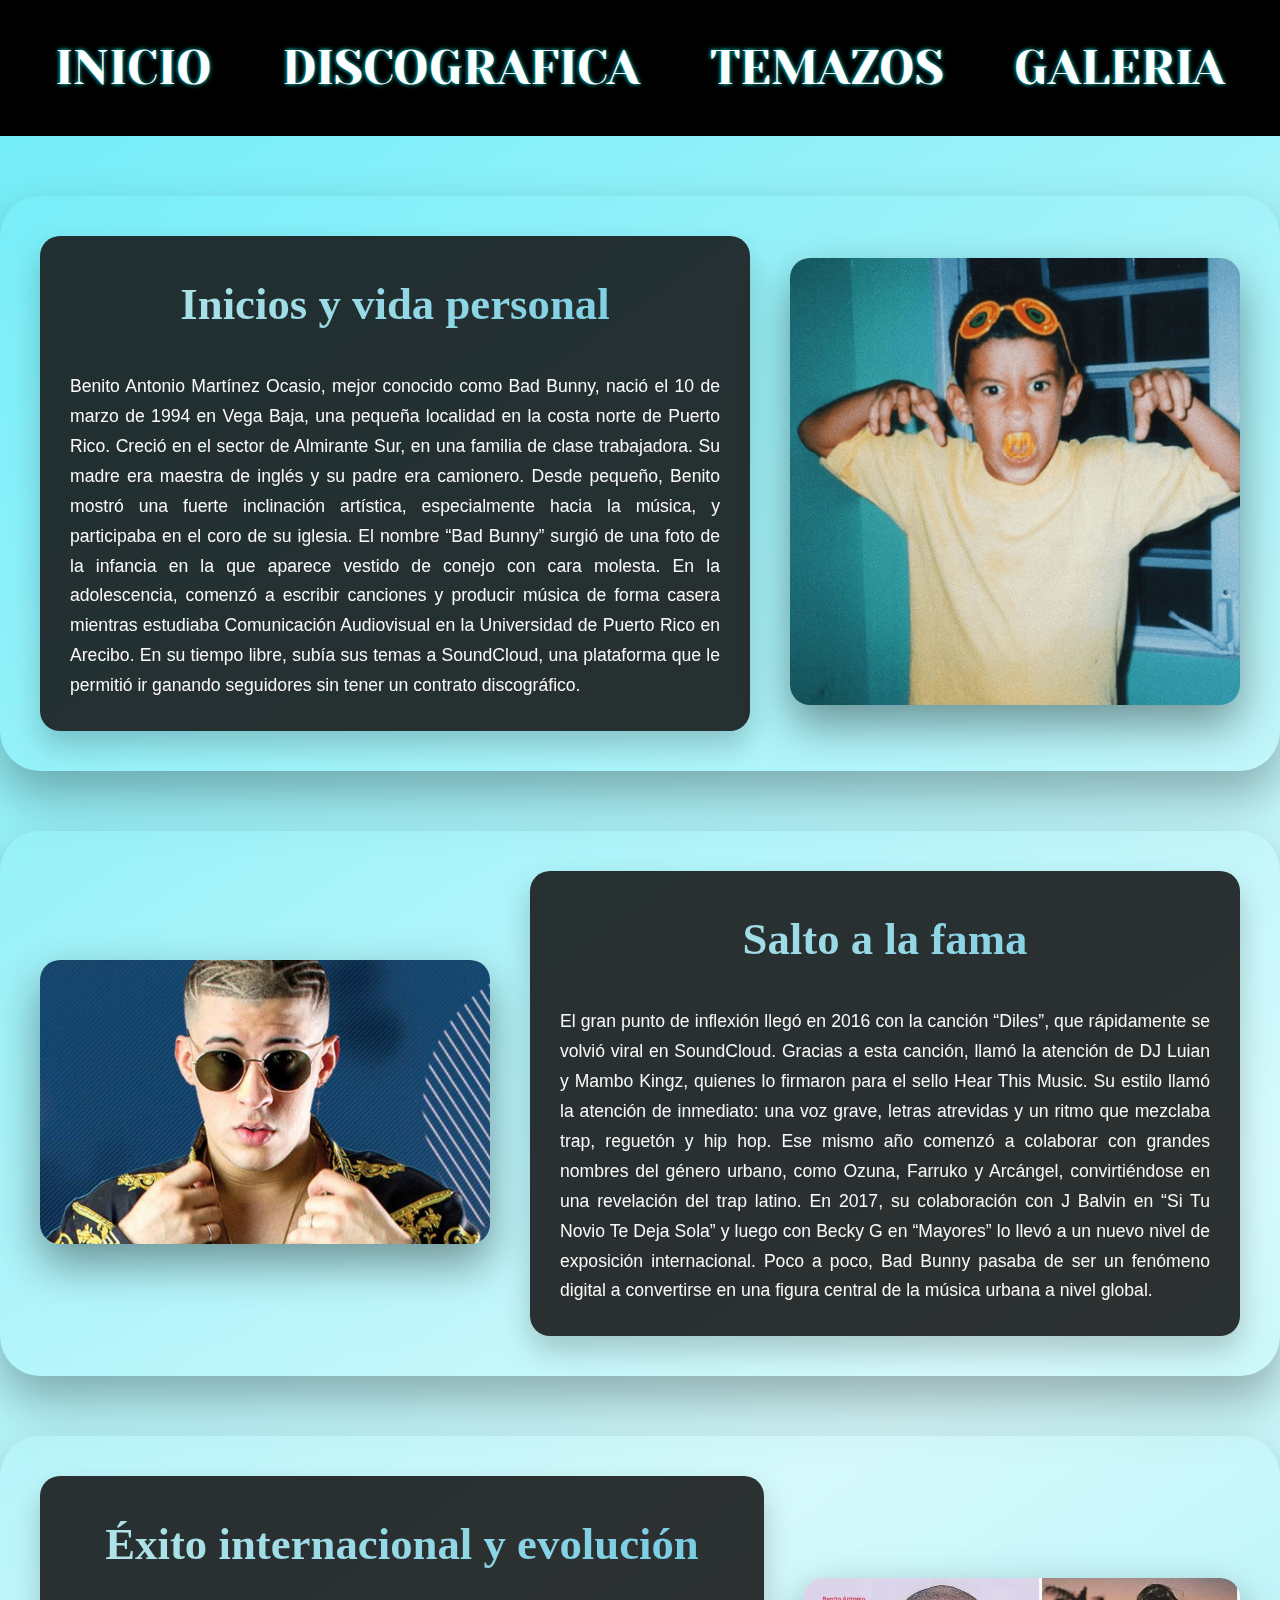
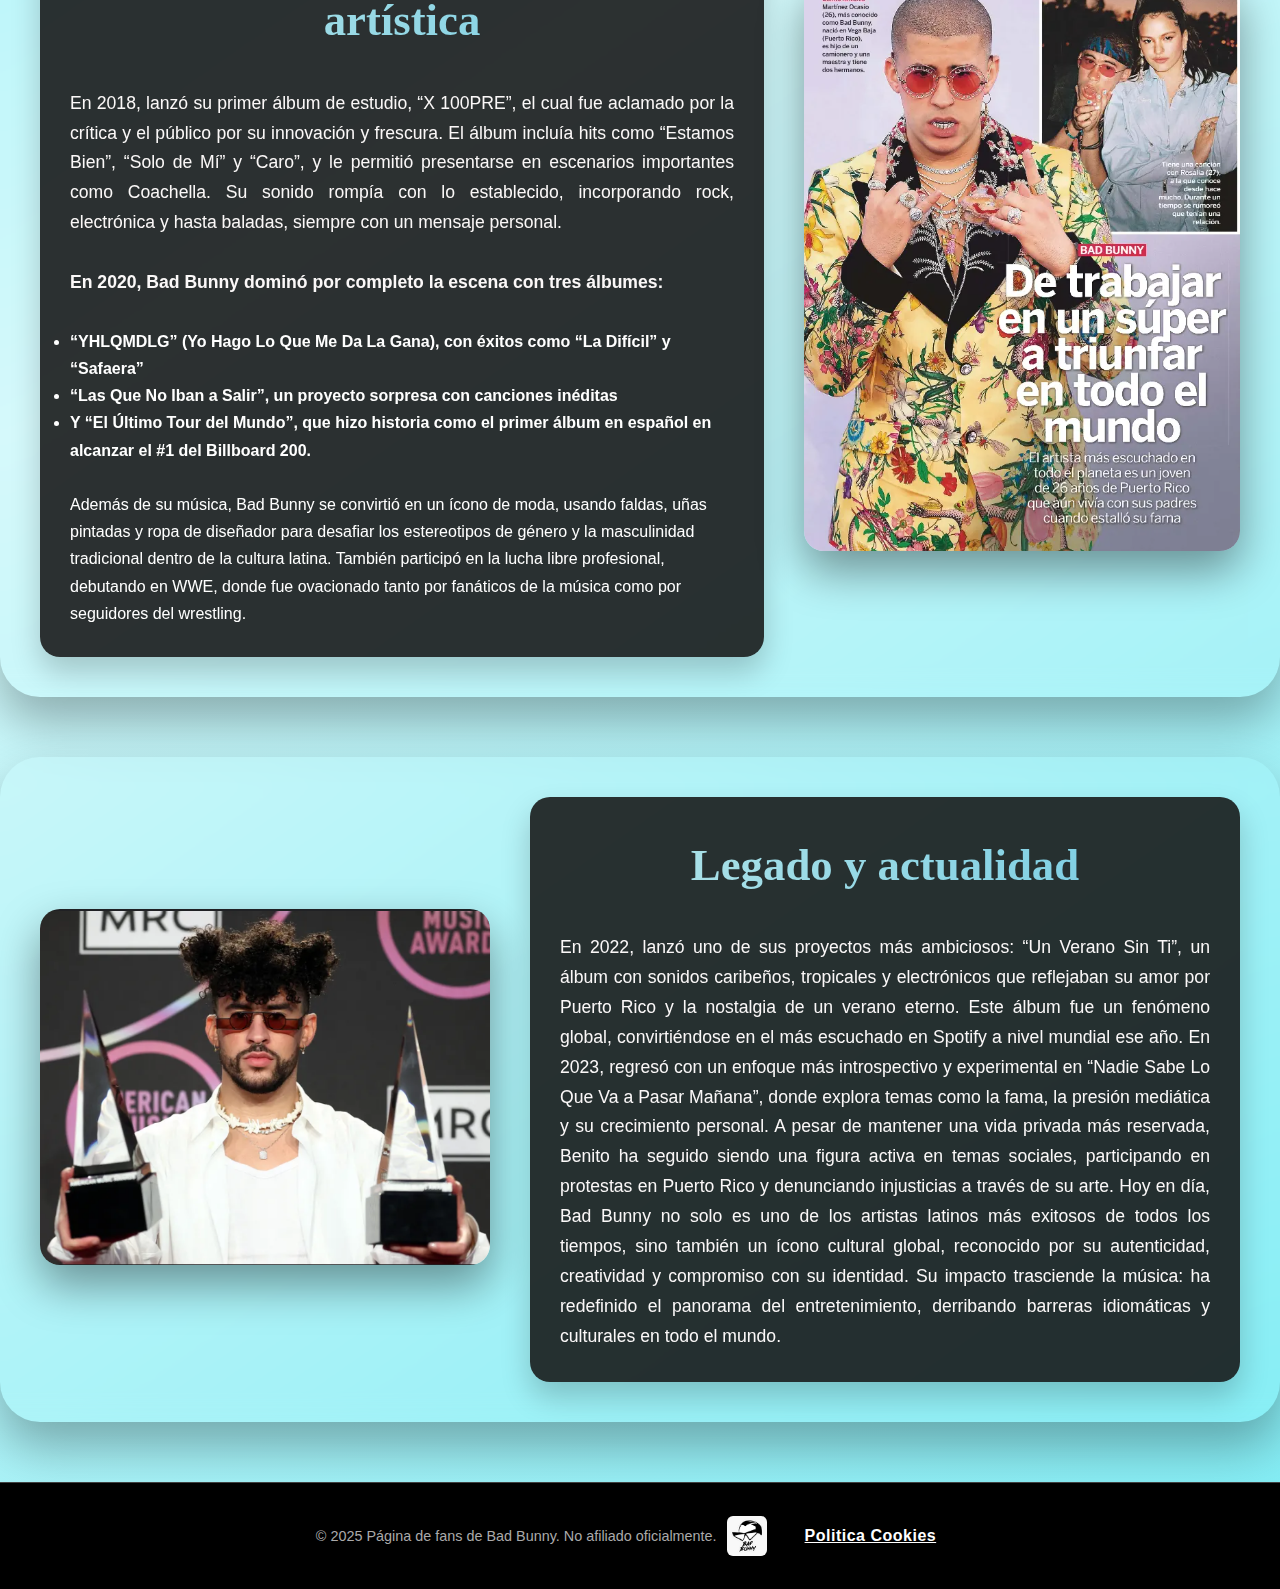
<file: pages/biografia.html>
<!DOCTYPE html>
<html lang="en">
<head>
    <meta charset="UTF-8">
    <meta name="viewport" content="width=device-width, initial-scale=1.0">
    <title>WEB OFICIAL BAD BUNNY</title>
    <link rel="stylesheet" href="../style.css">
    <link rel="icon" href="../images/lodoPaginaWeb.png">
</head>
<body class="body-Bio">
    <div id="enlaces">
        <a href="../index.html" id="cadaEnlace">INICIO</a>
        <a href="../pages/musica.html" id="cadaEnlace">DISCOGRAFICA</a>
        <a href="../pages/cancioneFamosas.html" id="cadaEnlace">TEMAZOS</a>
        <a href="../pages/fotos.html" id="cadaEnlace">GALERIA</a>
    </div>

    

    <div class="contenedor-Bio">
      <div class="textoBiografia">
        <h1 class="h1-Bio">Inicios y vida personal</h1>
        <p class="p-Bio">Benito Antonio Martínez Ocasio, mejor conocido como Bad Bunny, nació el 10 de marzo de 1994 en Vega Baja, una pequeña localidad en la costa norte de Puerto Rico. Creció en el sector de Almirante Sur, en una familia de clase trabajadora. Su madre era maestra de inglés y su padre era camionero. Desde pequeño, Benito mostró una fuerte inclinación artística, especialmente hacia la música, y participaba en el coro de su iglesia.
    
          El nombre “Bad Bunny” surgió de una foto de la infancia en la que aparece vestido de conejo con cara molesta. En la adolescencia, comenzó a escribir canciones y producir música de forma casera mientras estudiaba Comunicación Audiovisual en la Universidad de Puerto Rico en Arecibo. En su tiempo libre, subía sus temas a SoundCloud, una plataforma que le permitió ir ganando seguidores sin tener un contrato discográfico.</p>
      </div>
      <div>
        <img src="../images/BB-Biografia.png" alt="" id="images-Bio">
      </div>
    </div>
    
    <div class="contenedor-Bio">
      <div>
        <img src="../images/salto fama-Bio.png" alt="" id="images-Bio2">
      </div>
      <div class="textoBiografia">
        <h1 class="h1-Bio">Salto a la fama</h1>
        <p class="p-Bio">El gran punto de inflexión llegó en 2016 con la canción “Diles”, que rápidamente se volvió viral en SoundCloud. Gracias a esta canción, llamó la atención de DJ Luian y Mambo Kingz, quienes lo firmaron para el sello Hear This Music. Su estilo llamó la atención de inmediato: una voz grave, letras atrevidas y un ritmo que mezclaba trap, reguetón y hip hop.

          Ese mismo año comenzó a colaborar con grandes nombres del género urbano, como Ozuna, Farruko y Arcángel, convirtiéndose en una revelación del trap latino. En 2017, su colaboración con J Balvin en “Si Tu Novio Te Deja Sola” y luego con Becky G en “Mayores” lo llevó a un nuevo nivel de exposición internacional. Poco a poco, Bad Bunny pasaba de ser un fenómeno digital a convertirse en una figura central de la música urbana a nivel global.</p>
      </div>    
    </div>

    <div class="contenedor-Bio">
      <div class="textoBiografia1">
        <h1 class="h1-Bio">Éxito internacional y evolución artística</h1>
        <p class="p-Bio">En 2018, lanzó su primer álbum de estudio, “X 100PRE”, el cual fue aclamado por la crítica y el público por su innovación y frescura. El álbum incluía hits como “Estamos Bien”, “Solo de Mí” y “Caro”, y le permitió presentarse en escenarios importantes como Coachella. Su sonido rompía con lo establecido, incorporando rock, electrónica y hasta baladas, siempre con un mensaje personal. <br><br>

        <strong>En 2020, Bad Bunny dominó por completo la escena con tres álbumes:</strong> <br><br>
          
          <strong><ul>
            <li>“YHLQMDLG” (Yo Hago Lo Que Me Da La Gana), con éxitos como “La Difícil” y “Safaera”</li>
            <li>“Las Que No Iban a Salir”, un proyecto sorpresa con canciones inéditas</li>
            <li> Y “El Último Tour del Mundo”, que hizo historia como el primer álbum en español en alcanzar el #1 del Billboard 200.</li>
          </ul></strong>

          <br>
          Además de su música, Bad Bunny se convirtió en un ícono de moda, usando faldas, uñas pintadas y ropa de diseñador para desafiar los estereotipos de género y la masculinidad tradicional dentro de la cultura latina. También participó en la lucha libre profesional, debutando en WWE, donde fue ovacionado tanto por fanáticos de la música como por seguidores del wrestling.</p>
      </div>
      <div>
        <img src="../images/exito internacional-Bio.png" alt="" id="images-Bio3">
      </div>
    </div>

    <div class="contenedor-Bio">
      <div>
        <img src="../images/actualidad-Bio.png" alt="" id="images-Bio4">
      </div>
      <div class="textoBiografia">
        <h1 class="h1-Bio">Legado y actualidad</h1>
        <p class="p-Bio">En 2022, lanzó uno de sus proyectos más ambiciosos: “Un Verano Sin Ti”, un álbum con sonidos caribeños, tropicales y electrónicos que reflejaban su amor por Puerto Rico y la nostalgia de un verano eterno. Este álbum fue un fenómeno global, convirtiéndose en el más escuchado en Spotify a nivel mundial ese año.

        En 2023, regresó con un enfoque más introspectivo y experimental en “Nadie Sabe Lo Que Va a Pasar Mañana”, donde explora temas como la fama, la presión mediática y su crecimiento personal. A pesar de mantener una vida privada más reservada, Benito ha seguido siendo una figura activa en temas sociales, participando en protestas en Puerto Rico y denunciando injusticias a través de su arte.
          
        Hoy en día, Bad Bunny no solo es uno de los artistas latinos más exitosos de todos los tiempos, sino también un ícono cultural global, reconocido por su autenticidad, creatividad y compromiso con su identidad. Su impacto trasciende la música: ha redefinido el panorama del entretenimiento, derribando barreras idiomáticas y culturales en todo el mundo.</p>
      </div>
      
    </div>
    
    <footer>
      <p>© 2025 Página de fans de Bad Bunny. No afiliado oficialmente.</p> <img src="../images/lodoPaginaWeb.png" alt="" id="logoInicio"><button id="cookies"><a href="../pages/cookies.html">Politica Cookies</a></button>
    </footer>

  </body>
  

</html>
</file>
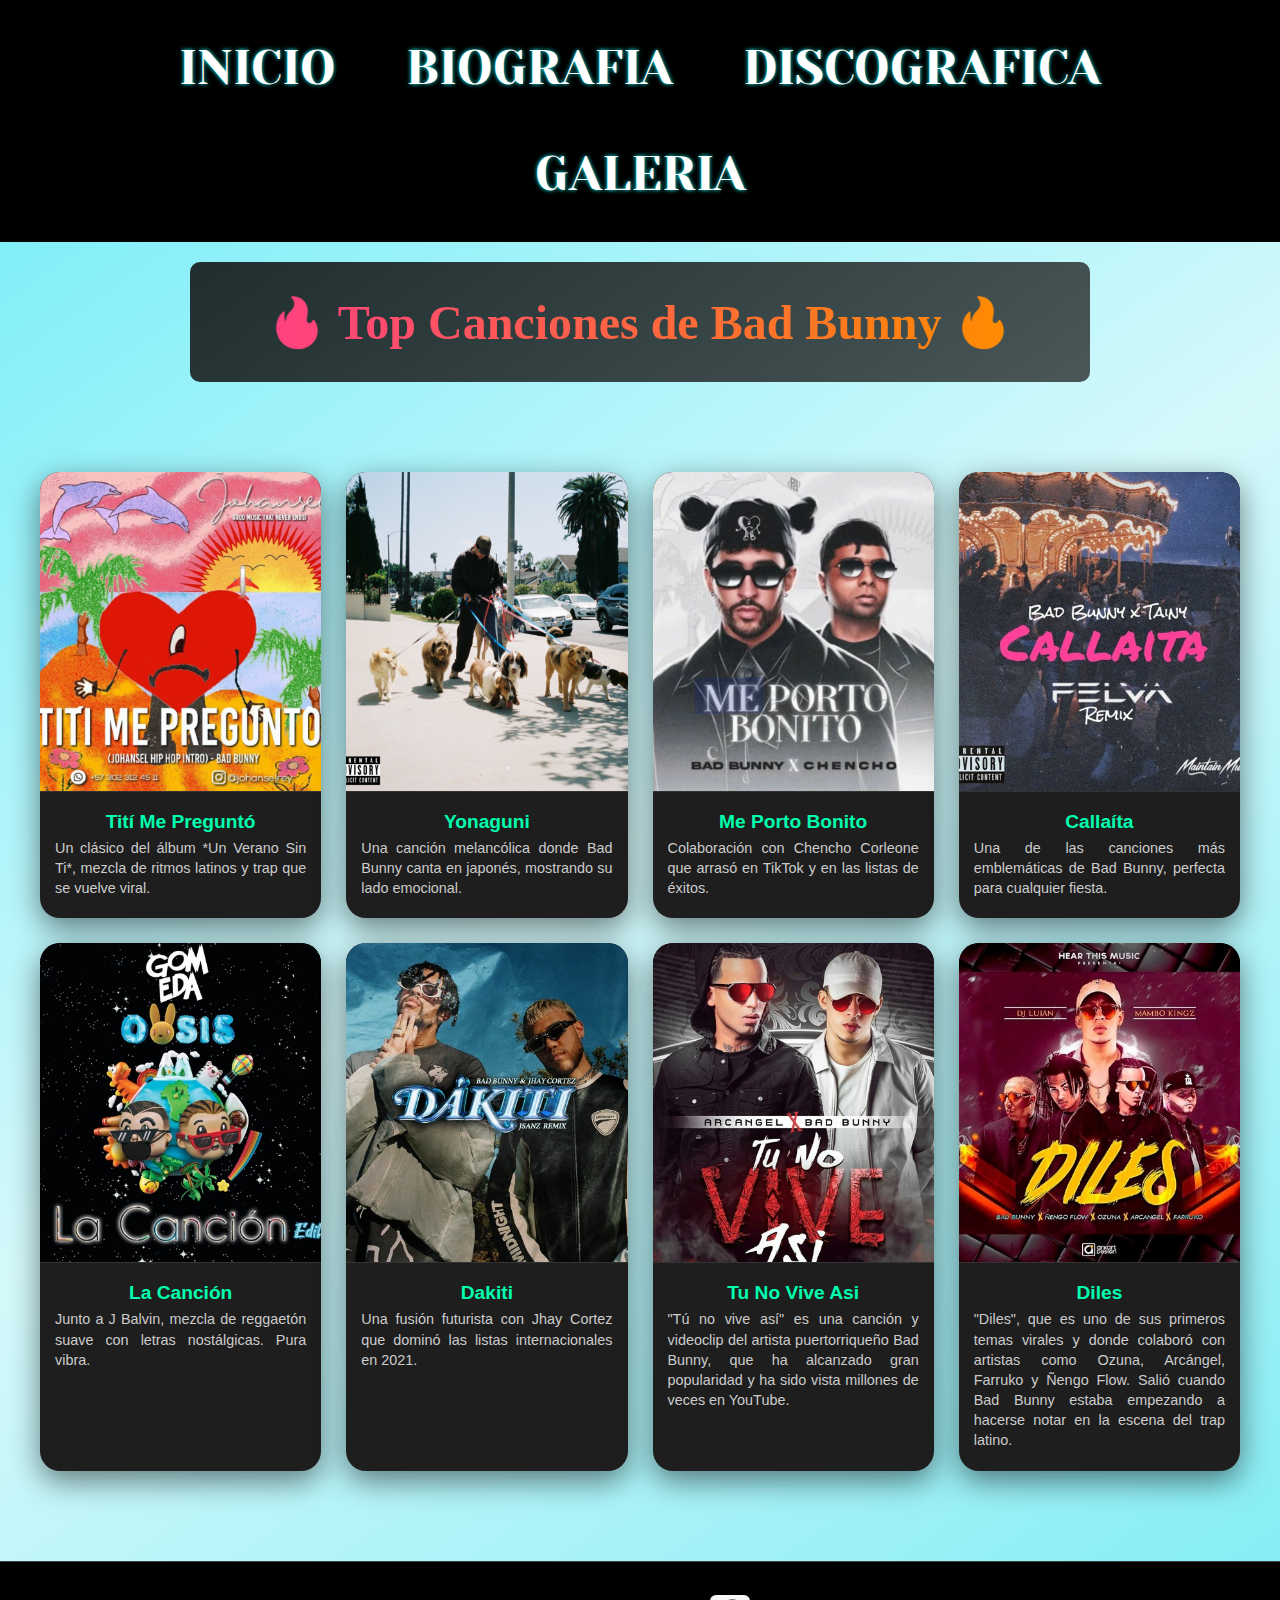
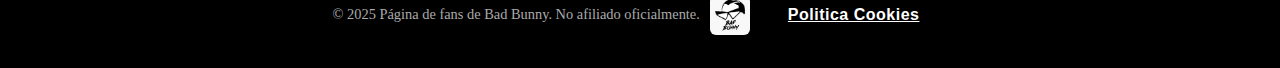
<file: pages/cancioneFamosas.html>
<!DOCTYPE html>
<html lang="es">
<head>
  <meta charset="UTF-8" />
  <meta name="viewport" content="width=device-width, initial-scale=1.0" />
  <title>WEB OFICIAL BAD BUNNY</title>
  <link rel="stylesheet" href="../style.css">
  <link rel="icon" href="../images/lodoPaginaWeb.png">
</head>
<body class="body-TM">
    <div id="enlaces">
        <a href="../index.html" id="cadaEnlace">INICIO</a>
        <a href="../pages/biografia.html" id="cadaEnlace">BIOGRAFIA</a>
        <a href="../pages/musica.html" id="cadaEnlace">DISCOGRAFICA</a>
      
        <a href="../pages/fotos.html" id="cadaEnlace">GALERIA</a>
    </div>
  <center><div id="divFuego"><h1 id="fuego">🔥 Top Canciones de Bad Bunny 🔥</h1></div></center>
  <div class="grid-canciones">
    <!-- Canción 1 -->
    <div class="card" id="card-titi">
      <a href="https://open.spotify.com/intl-es/track/1IHWl5LamUGEuP4ozKQSXZ"><img src="../images/titi me pregunto-TM.png" alt=""></a>
      <h3 class="titulo-titi">Tití Me Preguntó</h3>
      <p class="desc-titi">Un clásico del álbum *Un Verano Sin Ti*, mezcla de ritmos latinos y trap que se vuelve viral.</p>
    </div>
  
    <!-- Canción 2 -->
    <div class="card" id="card-yonaguni">
      <a href="https://open.spotify.com/intl-es/track/2JPLbjOn0wPCngEot2STUS"><img src="../images/yonaguni-TM.png" alt=""></a>
      <h3 class="titulo-yonaguni">Yonaguni</h3>
      <p class="desc-yonaguni">Una canción melancólica donde Bad Bunny canta en japonés, mostrando su lado emocional.</p>
    </div>
  
    <!-- Canción 3 -->
    <div class="card" id="card-me-porto-bonito">
      <a href="https://open.spotify.com/intl-es/track/6Sq7ltF9Qa7SNFBsV5Cogx"><img src="../images/me porto bonito-TM.png" alt=""></a>
      <h3 class="titulo-me-porto-bonito">Me Porto Bonito</h3>
      <p class="desc-me-porto-bonito">Colaboración con Chencho Corleone que arrasó en TikTok y en las listas de éxitos.</p>
    </div>
  
    <!-- Canción 4 -->
    <div class="card" id="card-callaita">
      <a href="https://open.spotify.com/intl-es/track/2TH65lNHgvLxCKXM3apjxI"><img src="../images/callaita-TM.png" alt=""></a>
      <h3 class="titulo-callaita">Callaíta</h3>
      <p class="desc-callaita">Una de las canciones más emblemáticas de Bad Bunny, perfecta para cualquier fiesta.</p>
    </div>
  
    <!-- Canción 5 -->
    <div class="card" id="card-la-cancion">
      <a href="https://open.spotify.com/intl-es/track/0fea68AdmYNygeTGI4RC18"><img src="../images/la cancion-TM.png" alt=""></a>
      <h3 class="titulo-la-cancion">La Canción</h3>
      <p class="desc-la-cancion">Junto a J Balvin, mezcla de reggaetón suave con letras nostálgicas. Pura vibra.</p>
    </div>
  
    <!-- Canción 6 -->
    <div class="card" id="card-dakiti">
      <a href="https://open.spotify.com/intl-es/album/43dl8hP5uNN9s6YeeJA5fv"><img src="../images/dakiti-TM.png" alt=""></a>
      <h3 class="titulo-dakiti">Dakiti</h3>
      <p class="desc-dakiti">Una fusión futurista con Jhay Cortez que dominó las listas internacionales en 2021.</p>
    </div>
  
    <!-- Canción 7 -->
    <div class="card" id="card-moscow-mule">
        <a href="https://open.spotify.com/intl-es/track/6NSMQFKgjpQb0KkjMDYIK0"><img src="../images/tu no vive asi-TM.png" alt=""></a>
      <h3 class="titulo-moscow-mule">Tu No Vive Asi</h3>
      <p class="desc-moscow-mule">"Tú no vive así" es una canción y videoclip del artista puertorriqueño Bad Bunny, que ha alcanzado gran popularidad y ha sido vista millones de veces en YouTube.  
      </p>
    </div>
  
    <!-- Canción 8 -->
    <div class="card" id="card-un-preview">
        <a href="https://open.spotify.com/intl-es/track/1XpIr123prMues2Xpusy1S" ><img src="../images/diles-TM.png" alt=""></a> 
      <h3 class="titulo-un-preview">Diles</h3>
      <p class="desc-un-preview">"Diles", que es uno de sus primeros temas virales y donde colaboró con artistas como Ozuna, Arcángel, Farruko y Ñengo Flow. Salió cuando Bad Bunny estaba empezando a hacerse notar en la escena del trap latino.</p>
    </div>
  </div>

  <footer>
    <p>© 2025 Página de fans de Bad Bunny. No afiliado oficialmente.</p> <img src="../images/lodoPaginaWeb.png" alt="" id="logoInicio"><button id="cookies"><a href="../pages/cookies.html">Politica Cookies</a></button>
  </footer>
  
  
</body>
</html>
</file>
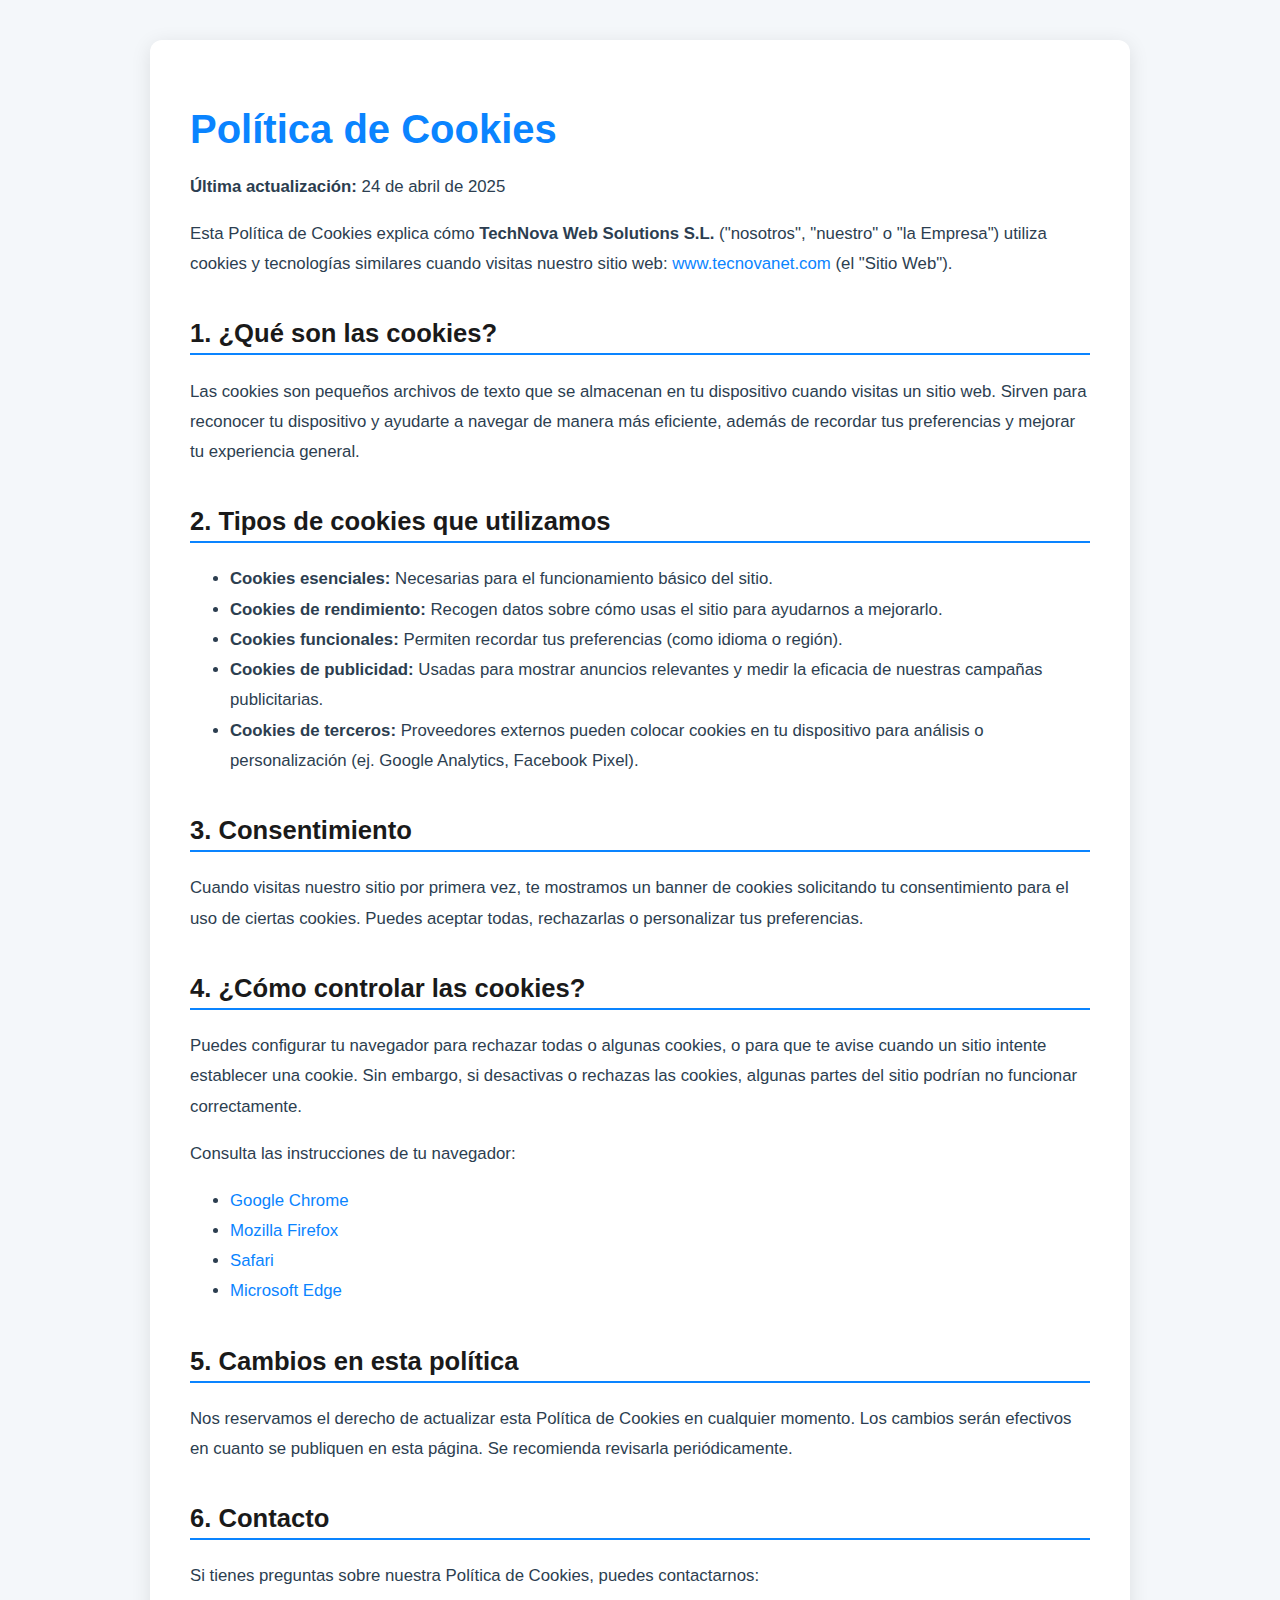
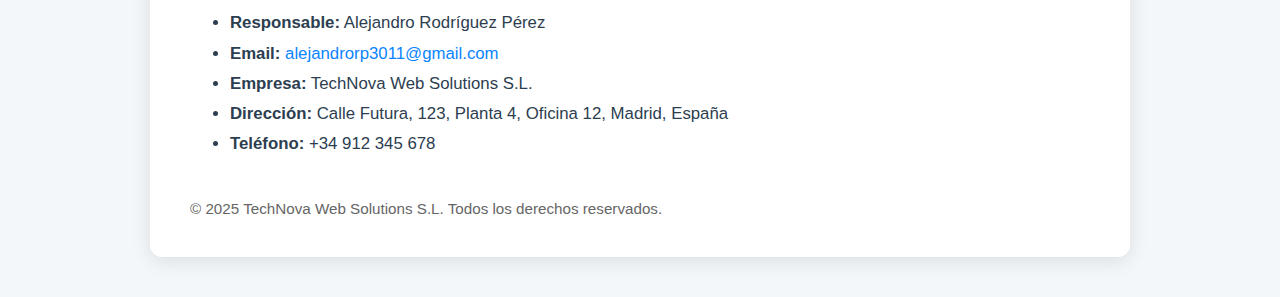
<file: pages/cookies.html>
<!DOCTYPE html>
<html lang="es">
<head>
    <meta charset="UTF-8">
    <meta name="viewport" content="width=device-width, initial-scale=1.0">
    <title>Política de Cookies</title>
    <style>
        :root {
            --color-primario: #0a84ff;
            --color-fondo: #f4f7fa;
            --color-texto: #2c3e50;
            --color-titulo: #1a1a1a;
            --borde-radio: 12px;
        }

        body {
            font-family: 'Segoe UI', Tahoma, Geneva, Verdana, sans-serif;
            background-color: var(--color-fondo);
            color: var(--color-texto);
            margin: 0;
            padding: 0;
        }

        .container {
            max-width: 900px;
            margin: 40px auto;
            padding: 40px;
            background-color: #fff;
            border-radius: var(--borde-radio);
            box-shadow: 0 4px 20px rgba(0, 0, 0, 0.1);
        }

        h1 {
            font-size: 2.5rem;
            color: var(--color-primario);
            margin-bottom: 20px;
        }

        h2 {
            color: var(--color-titulo);
            margin-top: 40px;
            font-size: 1.6rem;
            border-bottom: 2px solid var(--color-primario);
            padding-bottom: 5px;
        }

        p, li {
            font-size: 1.05rem;
            line-height: 1.8;
        }

        ul {
            margin-left: 20px;
            padding-left: 20px;
        }

        a {
            color: var(--color-primario);
            text-decoration: none;
        }

        a:hover {
            text-decoration: underline;
        }

        .footer {
            margin-top: 40px;
            font-size: 0.95rem;
            color: #666;
        }
    </style>
</head>
<body>
    <div class="container">
        <h1>Política de Cookies</h1>
        <p><strong>Última actualización:</strong> 24 de abril de 2025</p>

        <p>Esta Política de Cookies explica cómo <strong>TechNova Web Solutions S.L.</strong> ("nosotros", "nuestro" o "la Empresa") utiliza cookies y tecnologías similares cuando visitas nuestro sitio web: <a href="https://www.tecnovanet.com" target="_blank">www.tecnovanet.com</a> (el "Sitio Web").</p>

        <h2>1. ¿Qué son las cookies?</h2>
        <p>Las cookies son pequeños archivos de texto que se almacenan en tu dispositivo cuando visitas un sitio web. Sirven para reconocer tu dispositivo y ayudarte a navegar de manera más eficiente, además de recordar tus preferencias y mejorar tu experiencia general.</p>

        <h2>2. Tipos de cookies que utilizamos</h2>
        <ul>
            <li><strong>Cookies esenciales:</strong> Necesarias para el funcionamiento básico del sitio.</li>
            <li><strong>Cookies de rendimiento:</strong> Recogen datos sobre cómo usas el sitio para ayudarnos a mejorarlo.</li>
            <li><strong>Cookies funcionales:</strong> Permiten recordar tus preferencias (como idioma o región).</li>
            <li><strong>Cookies de publicidad:</strong> Usadas para mostrar anuncios relevantes y medir la eficacia de nuestras campañas publicitarias.</li>
            <li><strong>Cookies de terceros:</strong> Proveedores externos pueden colocar cookies en tu dispositivo para análisis o personalización (ej. Google Analytics, Facebook Pixel).</li>
        </ul>

        <h2>3. Consentimiento</h2>
        <p>Cuando visitas nuestro sitio por primera vez, te mostramos un banner de cookies solicitando tu consentimiento para el uso de ciertas cookies. Puedes aceptar todas, rechazarlas o personalizar tus preferencias.</p>

        <h2>4. ¿Cómo controlar las cookies?</h2>
        <p>Puedes configurar tu navegador para rechazar todas o algunas cookies, o para que te avise cuando un sitio intente establecer una cookie. Sin embargo, si desactivas o rechazas las cookies, algunas partes del sitio podrían no funcionar correctamente.</p>
        <p>Consulta las instrucciones de tu navegador:</p>
        <ul>
            <li><a href="https://support.google.com/chrome/answer/95647" target="_blank">Google Chrome</a></li>
            <li><a href="https://support.mozilla.org/es/kb/administrar-cookies" target="_blank">Mozilla Firefox</a></li>
            <li><a href="https://support.apple.com/es-es/guide/safari/sfri11471/mac" target="_blank">Safari</a></li>
            <li><a href="https://support.microsoft.com/es-es/help/4468242" target="_blank">Microsoft Edge</a></li>
        </ul>

        <h2>5. Cambios en esta política</h2>
        <p>Nos reservamos el derecho de actualizar esta Política de Cookies en cualquier momento. Los cambios serán efectivos en cuanto se publiquen en esta página. Se recomienda revisarla periódicamente.</p>

        <h2>6. Contacto</h2>
        <p>Si tienes preguntas sobre nuestra Política de Cookies, puedes contactarnos:</p>
        <ul>
            <li><strong>Responsable:</strong> Alejandro Rodríguez Pérez</li>
            <li><strong>Email:</strong> <a href="mailto:alejandrorp3011@gmail.com">alejandrorp3011@gmail.com</a></li>
            <li><strong>Empresa:</strong> TechNova Web Solutions S.L.</li>
            <li><strong>Dirección:</strong> Calle Futura, 123, Planta 4, Oficina 12, Madrid, España</li>
            <li><strong>Teléfono:</strong> +34 912 345 678</li>
        </ul>

        <div class="footer">
            &copy; 2025 TechNova Web Solutions S.L. Todos los derechos reservados.
        </div>
    </div>
</body>
</html>
</file>
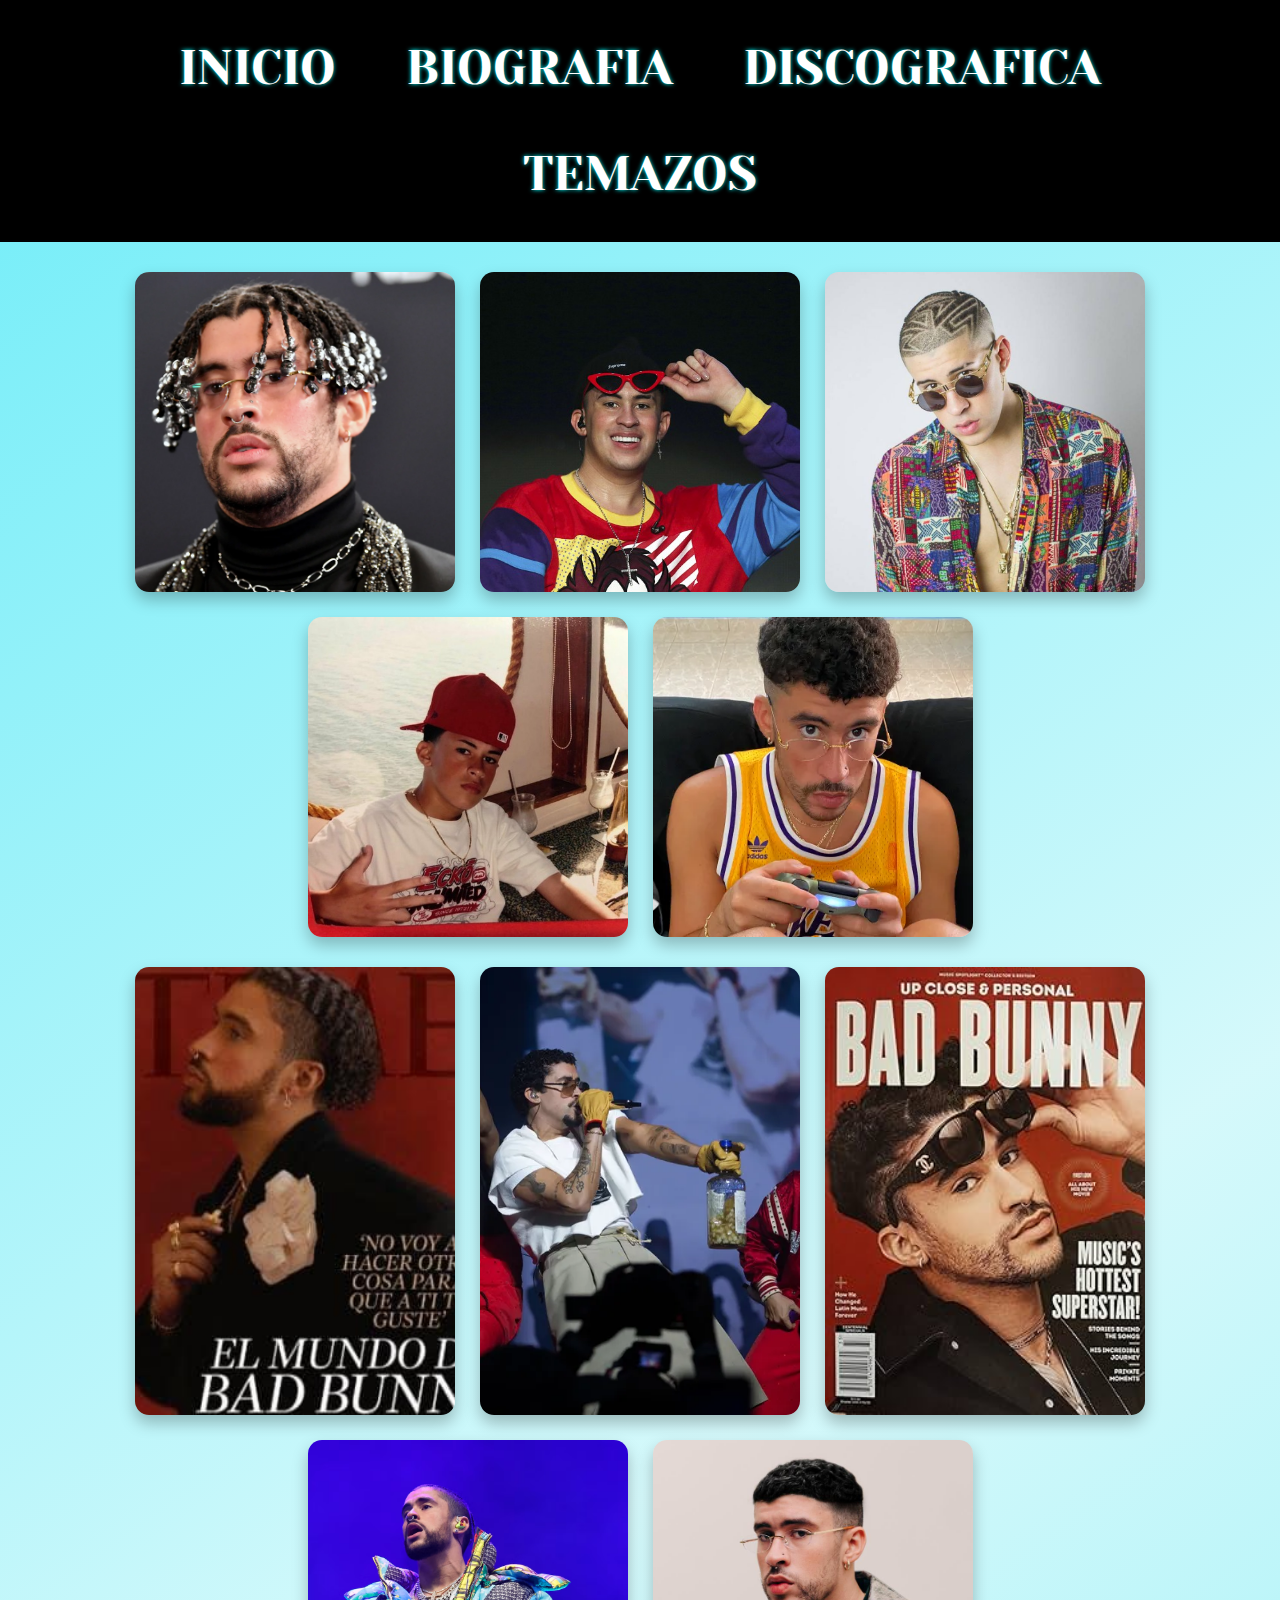
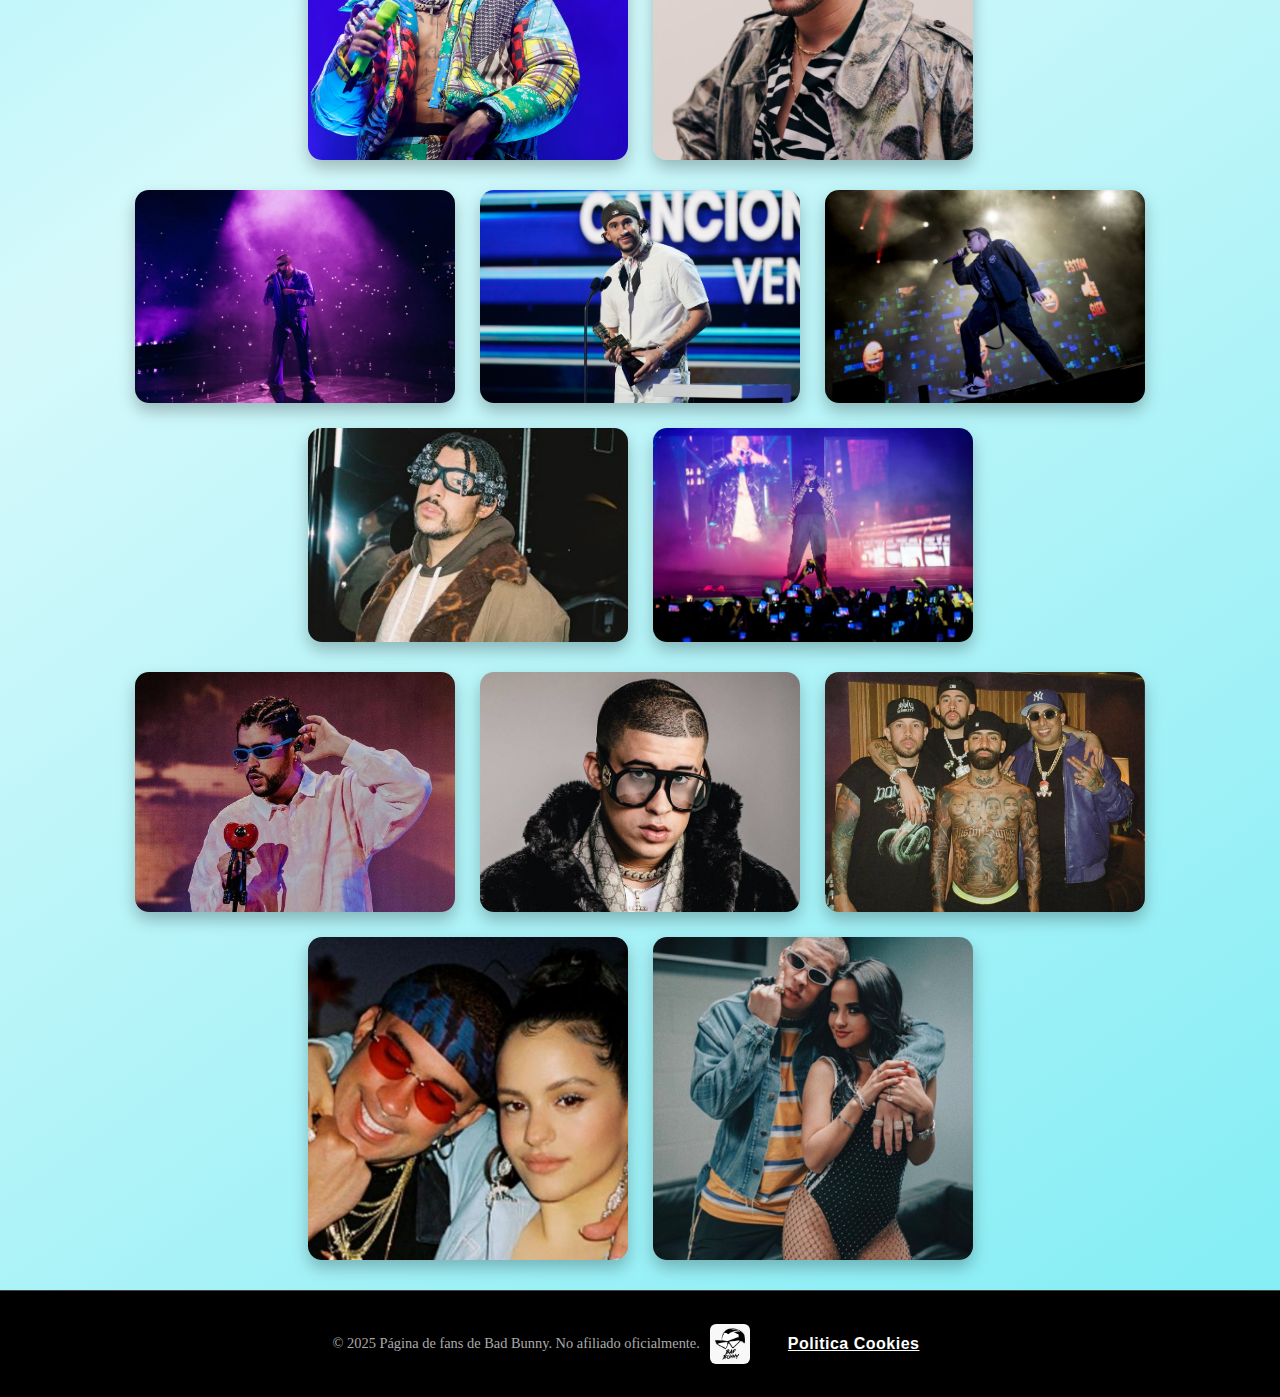
<file: pages/fotos.html>
<!DOCTYPE html>
<html lang="en">
<head>
    <meta charset="UTF-8">
    <meta name="viewport" content="width=device-width, initial-scale=1.0">
    <title>WEB OFICIAL BAD BUNNY</title>
    <link rel="stylesheet" href="../style.css">
    <link rel="icon" href="../images/lodoPaginaWeb.png">



</head>
<body class="body-Galeria">
    
    <div id="enlaces">
        <a href="../index.html" id="cadaEnlace">INICIO</a>
        <a href="../pages/biografia.html" id="cadaEnlace">BIOGRAFIA</a>
        <a href="pages/musica.html" id="cadaEnlace">DISCOGRAFICA</a>
        <a href="pages/cancioneFamosas.html" id="cadaEnlace">TEMAZOS</a>
    </div>

    <div id="contenedor-Fotos">
    <div id="fila1">
        <img src="../images2/imagen1.jpg" alt="">
        <img src="../images2/imagen20.jpg" alt="">
        <img src="../images2/imagen2.jpg" alt="">
        <img src="../images2/imagen19.jpg" alt="">
        <img src="../images2/imagen3.jpg" alt="">
    </div>
    <div id="fila2">
        <img src="../images2/imagen18.jpg" alt="">
        <img src="../images2/imagen-4.jpg" alt="">
        <img src="../images2/imagen17.jpg" alt="">
        <img src="../images2/imagen5.jpg" alt="">
        <img src="../images2/imagen16.jpg" alt="">
    </div>
    <div id="fila3">
        <img src="../images2/imagen6.jpg" alt="">
        <img src="../images2/imagen15.jpg" alt="">
        <img src="../images2/imagen7.jpg" alt="">
        <img src="../images2/imagen14.jpg" alt="">
        <img src="../images2/imagen8.jpg" alt="">
    </div>
    <div id="fila4">
        <img src="../images2/imagen13.jpg" alt="">
        <img src="../images2/imagen9.jpg" alt="">
        <img src="../images2/imagen12.jpg" alt="">
        <img src="../images2/imagen10.jpg" alt="">
        <img src="../images2/imagen11.jpg" alt="">
    </div>
    </div>
    
    <footer>
        <p>© 2025 Página de fans de Bad Bunny. No afiliado oficialmente.</p> <img src="../images/lodoPaginaWeb.png" alt="" id="logoInicio"><button id="cookies"><a href="../pages/cookies.html">Politica Cookies</a></button>
      </footer>

</body>
</html>
</file>
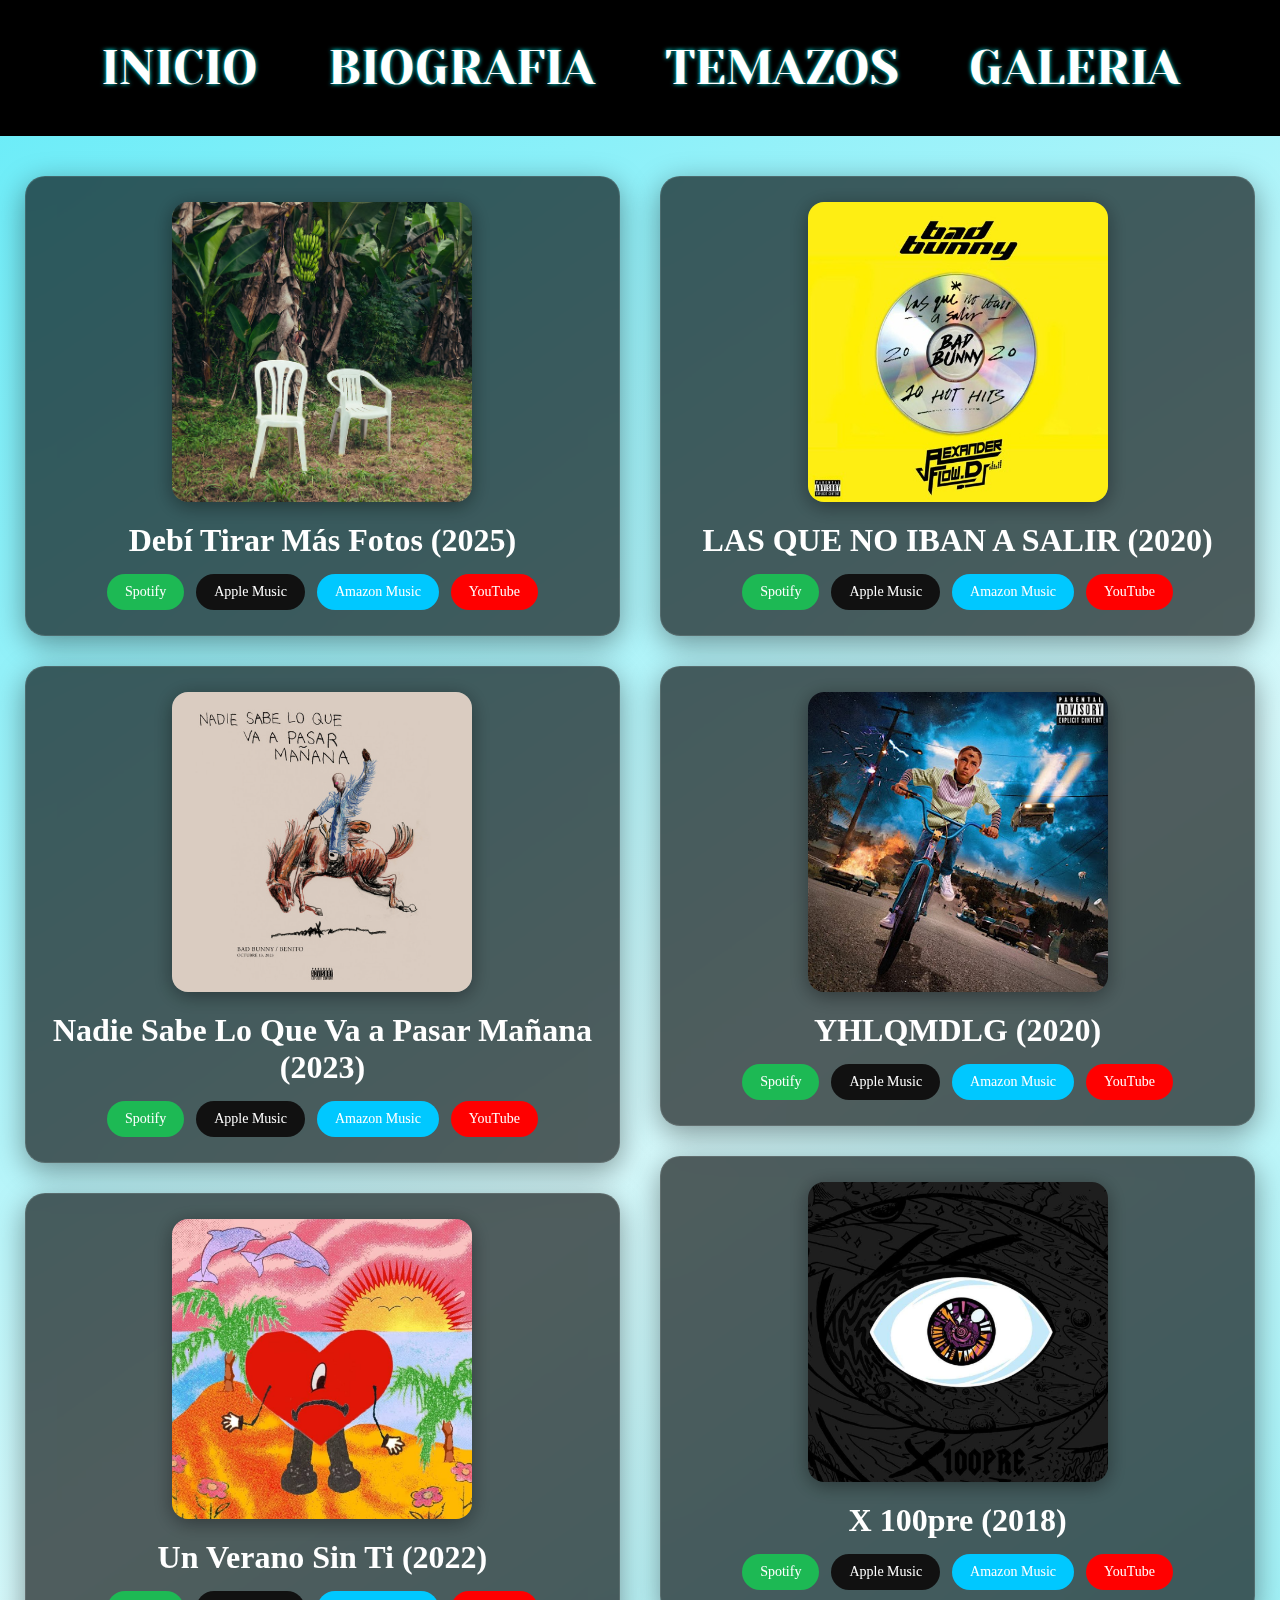
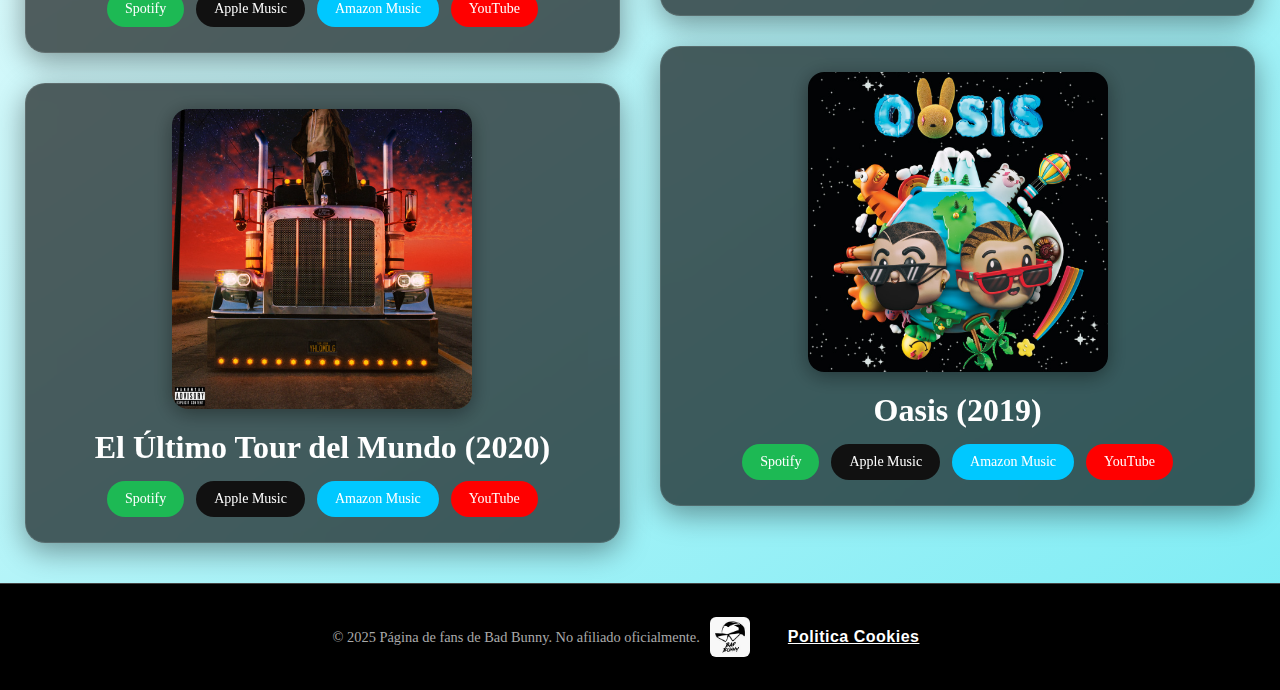
<file: pages/musica.html>
<!DOCTYPE html>
<html lang="en">
<head>
    <meta charset="UTF-8">
    <meta name="viewport" content="width=device-width, initial-scale=1.0">
    <title>WEB OFICIAL BAD BUNNY</title>
    <link rel="stylesheet" href="../style.css">
    <link rel="icon" href="../images/lodoPaginaWeb.png">

  
<body >

    <div id="enlaces">
        <a href="../index.html" id="cadaEnlace">INICIO</a>
        <a href="../pages/biografia.html" id="cadaEnlace">BIOGRAFIA</a>
        <a href="../pages/cancioneFamosas.html" id="cadaEnlace">TEMAZOS</a>
        <a href="../pages/fotos.html" id="cadaEnlace">GALERIA</a>
    </div>


    <div class="albums-container">
      <!-- Columna izquierda -->
      <div class="column">
        <div class="album">
          <img class="album-img" src="../images/te vi tirar mas fotos.png" alt="Debí Tirar Más Fotos">
          <div class="album-info">
            <h2 class="album-title">Debí Tirar Más Fotos (2025)</h2>
            <div class="album-links">
              <a class="link-spotify" href="https://open.spotify.com/intl-es/album/5K79FLRUCSysQnVESLcTdb" target="_blank">Spotify</a>
              <a class="link-apple" href="https://music.apple.com/us/album/deb%C3%AD-tirar-m%C3%A1s-fotos/1787022393" target="_blank">Apple Music</a>
              <a class="link-amazon" href="https://music.amazon.es/albums/B0DR9GJK21" target="_blank">Amazon Music</a>
              <a class="link-youtube" href="https://www.youtube.com/watch?v=zAfrPjTvSNs&list=PLxA687tYuMWgEjpThEYrt8hUMHnMAnTzR" target="_blank">YouTube</a>
            </div>
          </div>
        </div>
    
        <div class="album">
          <img class="album-img" src="../images/nadie sabe lo que va a par mañana.png" alt="Nadie Sabe Lo Que Va a Pasar Mañana">
          <div class="album-info">
            <h2 class="album-title">Nadie Sabe Lo Que Va a Pasar Mañana (2023)</h2>
            <div class="album-links">
              <a class="link-spotify" href="https://open.spotify.com/intl-es/album/4FftCsAcXXD1nFO9RFUNFO" target="_blank">Spotify</a>
              <a class="link-apple" href="https://music.apple.com/us/album/nadie-sabe-lo-que-va-a-pasar-ma%C3%B1ana/1710982865" target="_blank">Apple Music</a>
              <a class="link-amazon" href="https://music.amazon.es/albums/B0CKY528CJ" target="_blank">Amazon Music</a>
              <a class="link-youtube" href="https://www.youtube.com/playlist?list=PLxA687tYuMWjQUaw76ylAqKtLJooVO-co" target="_blank">YouTube</a>
            </div>
          </div>
        </div>
    
        <div class="album">
          <img class="album-img" src="../images/Un verano sin ti.png" alt="Un Verano Sin Ti">
          <div class="album-info">
            <h2 class="album-title">Un Verano Sin Ti (2022)</h2>
            <div class="album-links">
              <a class="link-spotify" href="https://open.spotify.com/album/3RQQmkQEvNCY4prGKE6oc5" target="_blank">Spotify</a>
              <a class="link-apple" href="https://music.apple.com/es/album/un-verano-sin-ti/1622045624" target="_blank">Apple Music</a>
              <a class="link-amazon" href="https://music.amazon.es/albums/B09ZLHTP8C" target="_blank">Amazon Music</a>
              <a class="link-youtube" href="https://www.youtube.com/playlist?list=PLxA687tYuMWgId_28nlq1Z_kx_LCLEuez" target="_blank">YouTube</a>
            </div>
          </div>
        </div>
    
        <div class="album">
          <img class="album-img" src="../images/el ultimo tour del mundo.png" alt="El Último Tour del Mundo">
          <div class="album-info">
            <h2 class="album-title">El Último Tour del Mundo (2020)</h2>
            <div class="album-links">
              <a class="link-spotify" href="https://open.spotify.com/intl-es/album/2d9BCZeAAhiZWPpbX9aPCW" target="_blank">Spotify</a>
              <a class="link-apple" href="https://music.apple.com/us/album/el-%C3%BAltimo-tour-del-mundo/1542102907" target="_blank">Apple Music</a>
              <a class="link-amazon" href="https://music.amazon.es/albums/B08P6DSSJZ" target="_blank">Amazon Music</a>
              <a class="link-youtube" href="https://www.youtube.com/playlist?list=PL3Id6a5SbMeh5yorqgFD-27Ij-cbaFv7K" target="_blank">YouTube</a>
            </div>
          </div>
        </div>
      </div>
    
      <!-- Columna derecha -->
      <div class="column">
        <div class="album">
          <img class="album-img" src="../images/la que no iba a salir.png" alt="LAS QUE NO IBAN A SALIR">
          <div class="album-info">
            <h2 class="album-title">LAS QUE NO IBAN A SALIR (2020)</h2>
            <div class="album-links">
              <a class="link-spotify" href="https://open.spotify.com/album/4gvQO5mEuhbMSrLIuwXkmz" target="_blank">Spotify</a>
              <a class="link-apple" href="https://music.apple.com/us/album/las-que-no-iban-a-salir/1512629429" target="_blank">Apple Music</a>
              <a class="link-amazon" href="https://music.amazon.com/albums/B088DSV731" target="_blank">Amazon Music</a>
              <a class="link-youtube" href="https://www.youtube.com/playlist?list=PLPPAC_cvchxNIyiifyznpre-JuplbE93S" target="_blank">YouTube</a>
            </div>
          </div>
        </div>
    
        <div class="album">
          <img class="album-img" src="../images/yhlqmdlg.png" alt="YHLQMDLG">
          <div class="album-info">
            <h2 class="album-title">YHLQMDLG (2020)</h2>
            <div class="album-links">
              <a class="link-spotify" href="https://open.spotify.com/album/5lJqux7orBlA1QzyiBGti1" target="_blank">Spotify</a>
              <a class="link-apple" href="https://music.apple.com/us/album/yhlqmdlg/1500776322" target="_blank">Apple Music</a>
              <a class="link-amazon" href="https://www.amazon.com/P-FKN-R-Explicit/dp/B0857KHF95" target="_blank">Amazon Music</a>
              <a class="link-youtube" href="https://music.youtube.com/browse/MPREb_QR54wuCKDeh" target="_blank">YouTube</a>
            </div>
          </div>
        </div>
    
        <div class="album">
          <img class="album-img" src="../images/X 100pre.png" alt="X 100pre">
          <div class="album-info">
            <h2 class="album-title">X 100pre (2018)</h2>
            <div class="album-links">
              <a class="link-spotify" href="https://music.apple.com/bo/album/x-100pre/1447554595" target="_blank">Spotify</a>
              <a class="link-apple" href="https://music.apple.com/us/album/yhlqmdlg/1500776322" target="_blank">Apple Music</a>
              <a class="link-amazon" href="https://music.amazon.es/albums/B07M98G9ZK" target="_blank">Amazon Music</a>
              <a class="link-youtube" href="https://music.youtube.com/playlist?list=OLAK5uy_nDCKBMpaMTYjj1HeWnltHV-mvQ8U_QTc0" target="_blank">YouTube</a>
            </div>
          </div>
        </div>
    
        <div class="album">
          <img class="album-img" src="../images/oasis.png" alt="El Conejo Malo">
          <div class="album-info">
            <h2 class="album-title">Oasis (2019)</h2>
            <div class="album-links">
              <a class="link-spotify" href="https://open.spotify.com/intl-es/album/6ylFfzx32ICw4L1A7YWNLN" target="_blank">Spotify</a>
              <a class="link-apple" href="https://music.apple.com/bo/album/oasis/1470146332" target="_blank">Apple Music</a>
              <a class="link-amazon" href="https://www.amazon.com/P-FKN-R-Explicit/dp/B0857KHF95" target="_blank">Amazon Music</a>
              <a class="link-youtube" href="https://www.youtube.com/playlist?list=PLkqz3S84Tw-SgB7NcQjqpvE_z6veqjAu6" target="_blank">YouTube</a>
            </div>
          </div>
        </div>
      </div>
    </div>
    

    <footer>
      <p>© 2025 Página de fans de Bad Bunny. No afiliado oficialmente.</p> <img src="../images/lodoPaginaWeb.png" alt="" id="logoInicio"><button id="cookies"><a href="../pages/cookies.html" >Politica Cookies</a></button>
    </footer>
    
</body>
</html>
</file>
<file: style.css>
/* Reset básico */
* {
  margin: 0;
  padding: 0;
  box-sizing: border-box;
}

/* Tipografía y fondo general */
 #body1, #cuerpo {
  height: 100%;
  font-family: 'Segoe UI', Tahoma, Geneva, Verdana, sans-serif;
  background: linear-gradient(145deg, hsla(185, 91%, 54%, 0.651), #2de0ea33, hsla(184, 88%, 49%, 0.529));
  color: white;
  overflow-x: hidden;
}

/* Contenedor principal */
#cuerpo {
  background: #000;
}

/* Fondo principal con efecto oscuro elegante */
#principal {
  background: url('images/ultimoFondo3.png') no-repeat center center;
  background-size: contain; /* Muestra la imagen completa */
  background-repeat: no-repeat;
  background-position: center;
  height: 100vh; /* Puedes ajustar esto si quieres más o menos alto */
  width: 100%;
  box-shadow: 0 0 20px rgba(255, 255, 255, 0.1);
  animation: fadeIn 2s ease-in-out;
  display: flex;
  justify-content: center;
  align-items: center;
}

/* Título principal */
#h1Inicio {
  text-align: center;
  font-size: 3rem;
  margin: 40px 0 20px;
  color: #fff;
  text-shadow: 
    0 0 5px #fff, 
    0 0 10px hsl(120, 93%, 16%), 
    0 0 20px hwb(130 96% 2%), 
    0 0 30px hsl(113, 92%, 15%);
  animation: glow 3s ease-in-out infinite alternate;
  font-family: 'enlaces';
}

/* Enlaces de navegación */
#enlaces {
  display: flex;
  flex-wrap: wrap;
  justify-content: center;
  gap: 30px;
  padding: 30px 20px;
  background-color: hsl(0, 0%, 0%);

}

#cadaEnlace {
  font-family: 'enlaces';
  font-size: 3rem;
  color: #fff;
  text-decoration: none;
  padding: 10px 20px;
  border-radius: 10px;
  background: #000000;
  text-shadow: 0 0 4px #0ff;
  transition: transform 0.3s ease, box-shadow 0.3s ease;
}

#cadaEnlace:hover {
  transform: scale(1.1);
  box-shadow: 0 0 20px #00f7ff, 0 0 30px #0ff;
}

/* Imagen destacada */
#foto2 {
  width: 100%;
  max-width: 600px;
  height: auto;
  border-radius: 20px;
  box-shadow: 0 0 25px #fcf9fa;
  margin: 30px auto;
  display: block;
  animation: fadeIn 1.5s ease;
}

/* Video */
#videoInicio {
  width: 100%;
  max-width: 720px;
  border-radius: 20px;
  box-shadow: 0 0 25px #f1eeefb3;
  margin: 20px auto;
  display: block;
}

/* Iconos de música */
.enlacesMusica {
  width: 60px;
  margin: 15px;
  transition: transform 0.3s ease, filter 0.3s ease;
}

.enlacesMusica:hover {
  transform: scale(1.15);
  filter: brightness(1.3);
}

/* Sección de contenido */
#inicio {
  display: flex;
  
  align-items: center;
  flex-wrap: wrap;
  padding: 40px 20px;
  gap: 20px;
  text-align: center;
}

/* Ajustes para imagen y video */
#foto2,
#videoInicio {
  width: 100%;
  max-width: 600px;
  border-radius: 20px;
  box-shadow: 0 0 25px rgba(255, 64, 129, 0.7);
}

#reproducciones{
  margin-left: 1250px;
  margin-top: -120px;
  padding: 0;
  box-sizing: border-box;
}

/* Footer */
footer {
  background: #000;
  color: #aaa;
  font-size: 0.9rem;
  padding: 30px 20px;
  display: flex;
  justify-content: center;
  align-items: center;
  gap: 10px;
  border-top: 1px solid #444;
}

#logoInicio {
  height: 40px;
  border-radius: 6px;
}

/* Tipografía personalizada */
@font-face {
  font-family: 'enlaces';
  src: url('fuentes/YesevaOne-Regular.ttf') format('truetype');
}

/* Animaciones */
@keyframes glow {
  from {
    text-shadow: 0 0 10px hsl(195, 92%, 47%), 0 0 20px #0899ed, 0 0 30px hwb(200 3% 7%);
    color: #000;
  }
  to {
    text-shadow: 0 0 20px #030303, 0 0 30px lab(1.1% 0 0), 0 0 50px #000000;
    color: #ffffff;
  }
}

@keyframes fadeIn {
  from { opacity: 0; transform: translateY(20px); }
  to { opacity: 1; transform: translateY(0); }
}

/* Responsive */
@media screen and (max-width: 768px) {
  #cadaEnlace {
    font-size: 1.3rem;
    padding: 10px;
  }

  #h1Inicio{
    font-size: 2rem;
    color: #000;
  }

  .enlacesMusica {
    width: 50px;
  }

  #principal {
    height: 40vh;
  }

  #inicio {
    flex-direction: column;
    gap: 15px;
  }

  #reproducciones {
    flex-direction: column;
    align-items: center;
    gap: 10px;
  }
}

/*Musica*/
/* Contenedor principal de las columnas */
.albums-container {
  display: flex;
  justify-content: center;
  align-items: flex-start;
  gap: 40px;
  flex-wrap: wrap;
  padding: 40px 20px;
  background: linear-gradient(145deg, hsla(185, 91%, 54%, 0.651), #2de0ea33, hsla(184, 88%, 49%, 0.529));
}

/* Cada columna (4 álbumes por lado) */
.column {
  display: flex;
  flex-direction: column;
  gap: 30px;
  width: 48%;
}

/* Estilo para cada álbum */
.album {
  display: flex;
  flex-direction: column;
  align-items: center;
  background: rgba(0, 0, 0, 0.627);
  border-radius: 20px;
  backdrop-filter: blur(12px);
  box-shadow: 0 8px 30px rgba(0, 0, 0, 0.4);
  border: 1px solid rgba(255, 255, 255, 0.1);
  padding: 25px 20px;
  transition: all 0.3s ease;
}

.album:hover {
  transform: translateY(-5px);
  box-shadow: 0 15px 45px rgba(234, 226, 230, 0.15);
}

/* Imagen del álbum */
.album-img {
  width: 100%;
  height: 300px;
  
  max-width: 300px;
  border-radius: 16px;
  object-fit: cover;
  margin-bottom: 20px;
  transition: filter 0.3s ease;
  box-shadow: 0 4px 20px rgba(0,0,0,0.4);
}

.album:hover .album-img {
  filter: brightness(1.15) saturate(1.2);
}

/* Título del álbum */
.album-title {
  font-size: 32px;
  font-weight: 600;
  color: #ffffff;
  text-align: center;
  margin-bottom: 15px;
}

/* Contenedor de enlaces */
.album-links {
  display: flex;
  flex-wrap: wrap;
  justify-content: center;
  gap: 12px;
}

/* Enlaces de plataformas */
.album-links a {
  text-decoration: none;
  padding: 10px 18px;
  border-radius: 50px;
  font-size: 14px;
  font-weight: 500;
  transition: all 0.25s ease-in-out;
  box-shadow: 0 0 0 0 rgba(255, 255, 255, 0);
  color: #fff;
}

.album-links a:hover {
  transform: scale(1.07);
  box-shadow: 0 0 12px rgba(255, 255, 255, 0.3);
}

.link-spotify {
  background: #1DB954;
}

.link-apple {
  background: #111111;
}

.link-amazon {
  background: hsl(193, 100%, 50%);
}

.link-youtube {
  background: #FF0000;
}

/* Responsive: una sola columna en pantallas pequeñas */
@media (max-width: 768px) {
  .albums-container {
    flex-direction: column;
    align-items: center;
  }

  .column {
    width: 100%;
  }

  .album-img {
    max-width: 90%;
  }
}

/*BIOGRAFIA*/
/* Fondo general */
.body-Bio {
  background: linear-gradient(145deg, hsla(185, 91%, 54%, 0.651), #2de0ea33, hsla(184, 88%, 49%, 0.529));
  font-family: 'Segoe UI', Tahoma, Geneva, Verdana, sans-serif;
  color: white;
  margin: 0;
  padding: 0;
}





/* Contenedor principal */
.contenedor-Bio {
  display: flex;
  justify-content: center;
  align-items: center;
  flex-wrap: wrap;
  margin: 60px auto;
  padding: 40px;
  max-width: 1700px;
  background: rgba(219, 218, 218, 0);
  border-radius: 40px;
  box-shadow: 0 25px 50px rgba(0, 0, 0, 0.3);
  backdrop-filter: blur(12px);
  gap: 40px;
  transition: all 0.3s ease-in-out;
}

/* Texto de biografía */
.textoBiografia,
.textoBiografia1 {
  flex: 1 1 45%;
  background: rgba(19, 19, 19, 0.876);
  padding: 30px;
  border-radius: 20px;
  box-shadow: 0 15px 30px rgba(0, 0, 0, 0.2);
  
  line-height: 1.7;
  transition: transform 0.3s ease;
  
}

.textoBiografia:hover,
.textoBiografia1:hover {
  transform: translateY(-5px);
}

.textoBiografia1 {
  font-size: 1rem;
  margin-top: 0;
}

/* Encabezados y párrafos */
.h1-Bio {
  text-align: center;
  font-size: 2.8rem;
  font-weight: bold;
  margin-bottom: 30px;
  background: linear-gradient(to right, #b4e5e8, #75cbe3);
  -webkit-background-clip: text;
  -webkit-text-fill-color: transparent;
  font-family: 'enlace';
}

.p-Bio {
  text-align: center;
  font-size: 1.1rem;
  color: #fbf8f8;
  text-align: justify;
}

/* Estilo de imágenes */
#images-Bio,
#images-Bio2,
#images-Bio3,
#images-Bio4 {
  border-radius: 20px;
  width: 100%;
  max-width: 450px;
  height: auto;
  box-shadow: 0 20px 45px rgba(0, 0, 0, 0.4);
  transition: transform 0.3s ease, box-shadow 0.3s ease;
}

#images-Bio:hover,
#images-Bio2:hover,
#images-Bio3:hover,
#images-Bio4:hover {
  transform: scale(1.05);
  box-shadow: 0 30px 60px rgba(0, 0, 0, 0.6);
}

/* Media Queries para tablets */
@media (max-width: 1024px) {
  .contenedor-Bio {
    flex-direction: column;
    padding: 30px 20px;
    border-radius: 30px;
  }

  .textoBiografia,
  .textoBiografia1 {
    width: 100%;
    font-size: 1rem;
    text-align: center;
    padding: 20px;
  }

  .h1-Bio {
    font-size: 2.2rem;
  }

  #images-Bio,
  #images-Bio2,
  #images-Bio3,
  #images-Bio4 {
    max-width: 90%;
  }
}

/* Media Queries para móviles */
@media (max-width: 768px) {
  .contenedor-Bio {
    padding: 20px 10px;
    border-radius: 20px;
  }

  .textoBiografia,
  .textoBiografia1 {
    font-size: 0.95rem;
    padding: 15px;
  }

  .h1-Bio {
    font-size: 1.8rem;
  }

  .p-Bio {
    font-size: 1rem;
  }

  #images-Bio,
  #images-Bio2,
  #images-Bio3,
  #images-Bio4 {
    max-width: 100%;
  }
}




/*CANCIONES MAS FAMOSAS*/

.body-TM{
  background: linear-gradient(145deg, hsla(185, 91%, 54%, 0.651), #2de0ea33, hsla(184, 88%, 49%, 0.529));
}

/* Estilo general del grid */
.grid-canciones {
  display: grid;
  grid-template-columns: repeat(4, 1fr);
  gap: 25px;
  padding: 40px;
  /* background: linear-gradient(145deg, #11111181, #1c1c1c6a); */
  font-family: 'Poppins', sans-serif;
  color: #fff;
  max-width: 1400px;
  margin: auto;
  border-radius: 10px;
  margin-bottom: 50px;
}

#fuego {
  font-size: 3rem;
  background: linear-gradient(to right, #ff4081, #ff8c00);
  -webkit-background-clip: text;
  -webkit-text-fill-color: transparent;
  text-align: center;
}

#divFuego {
  display: flex;
  justify-content: center;
  align-items: center;
  background: linear-gradient(145deg, #111111df, #1c1c1cbb);
  margin: 20px auto 50px auto;
  border-radius: 10px;
  height: 120px;
  width: 80%;
  max-width: 900px;
  padding: 10px;
}

/* Responsive para tablets */
@media (max-width: 768px) {
  #fuego {
    font-size: 2.5rem;
  }

  #divFuego {
    height: 90px;
    width: 90%;
  }
}

/* Responsive para móviles */
@media (max-width: 480px) {
  #fuego {
    font-size: 2rem;
  }

  #divFuego {
    height: auto;
    padding: 15px;
    width: 95%;
  }
}


/* Estilo de cada tarjeta */
.card {
  background-color: #1e1e1e;
  border-radius: 20px;
  overflow: hidden;
  box-shadow: 0 10px 30px rgba(0, 0, 0, 0.5);
  transition: transform 0.3s ease, box-shadow 0.3s ease;
  display: flex;
  flex-direction: column;
  justify-content: flex-start;
  text-align: center;
}

.card:hover {
  transform: translateY(-8px);
  box-shadow: 0 15px 40px rgba(255, 255, 255, 0.1);
}

/* Imagen Spotify */
.card img {
  width: 100%;
  height: 320px; /* Imagen mucho más grande */
  object-fit: cover;
  border-bottom: 1px solid #333;
  transition: transform 0.3s ease;
}

.card:hover img {
  transform: scale(1.05);
}

/* Título */
.card h3 {
  font-size: 1.2rem;
  font-weight: 600;
  color: #00ffae;
  margin: 15px 10px 5px;
}

/* Descripción */
.card p {
  font-size: 0.9rem;
  color: #cccccc;
  padding: 0 15px 20px;
  line-height: 1.4;
  text-align: justify;
}

/* Enlace: sin subrayado */
.card a {
  text-decoration: none;
}

/* Responsive para tablets */
@media (max-width: 1024px) {
  .grid-canciones {
    grid-template-columns: repeat(2, 1fr);
  }

  .card img {
    height: 280px; /* Imagen más grande en tablet */
  }
}

/* Responsive para móviles */
@media (max-width: 600px) {
  .grid-canciones {
    grid-template-columns: 1fr;
  }

  .card img {
    height: 250px; /* Imagen más grande en móvil */
  }

  .card h3 {
    font-size: 1.1rem;
  }

  .card p {
    font-size: 0.85rem;
  }
}

/* FOTOS */
/* Aplica un estilo general a todos los divs con ID fila */
#fila1, #fila2, #fila3, #fila4 {
  display: flex;
  justify-content: center;
  gap: 25px;
  margin-bottom: 30px;
  flex-wrap: wrap;
}

/* Estilo general para todas las imágenes */
#fila1 img,
#fila2 img,
#fila3 img,
#fila4 img {
  width: 320px;
  height: auto;
  border-radius: 14px;
  box-shadow: 0 8px 16px rgba(0, 0, 0, 0.25);
  transition: transform 0.3s ease, box-shadow 0.3s ease;
  object-fit: cover;
}

/* Efecto hover */
#fila1 img:hover,
#fila2 img:hover,
#fila3 img:hover,
#fila4 img:hover {
  transform: scale(1.05);
  box-shadow: 0 10px 20px rgba(0, 0, 0, 0.35);
}

.body-Galeria{
  background: linear-gradient(145deg, hsla(185, 91%, 54%, 0.651), #2de0ea33, hsla(184, 88%, 49%, 0.529));
}

#contenedor-Fotos{
  margin-top: 30px;
  margin-bottom: 30px;
}

#cookies {
  background-color: #000;
  border: none;
  padding: 14px 28px;
  font-size: 1rem;
  font-weight: 600;
  border-radius: 50px;
  cursor: pointer;
  transition: all 0.3s ease;
  box-shadow: 0 4px 12px rgba(0, 0, 0, 0.15);
  letter-spacing: 0.5px;
  text-decoration: none;
  float: right;
}

#cookies:hover {
  box-shadow: 0 6px 18px rgba(0, 0, 0, 0.2);
  transform: translateY(-2px);
}

#cookies:active {
  transform: scale(0.98);
  box-shadow: 0 3px 10px rgba(0, 0, 0, 0.15);
}

a{
  color: white;
}
</file>
